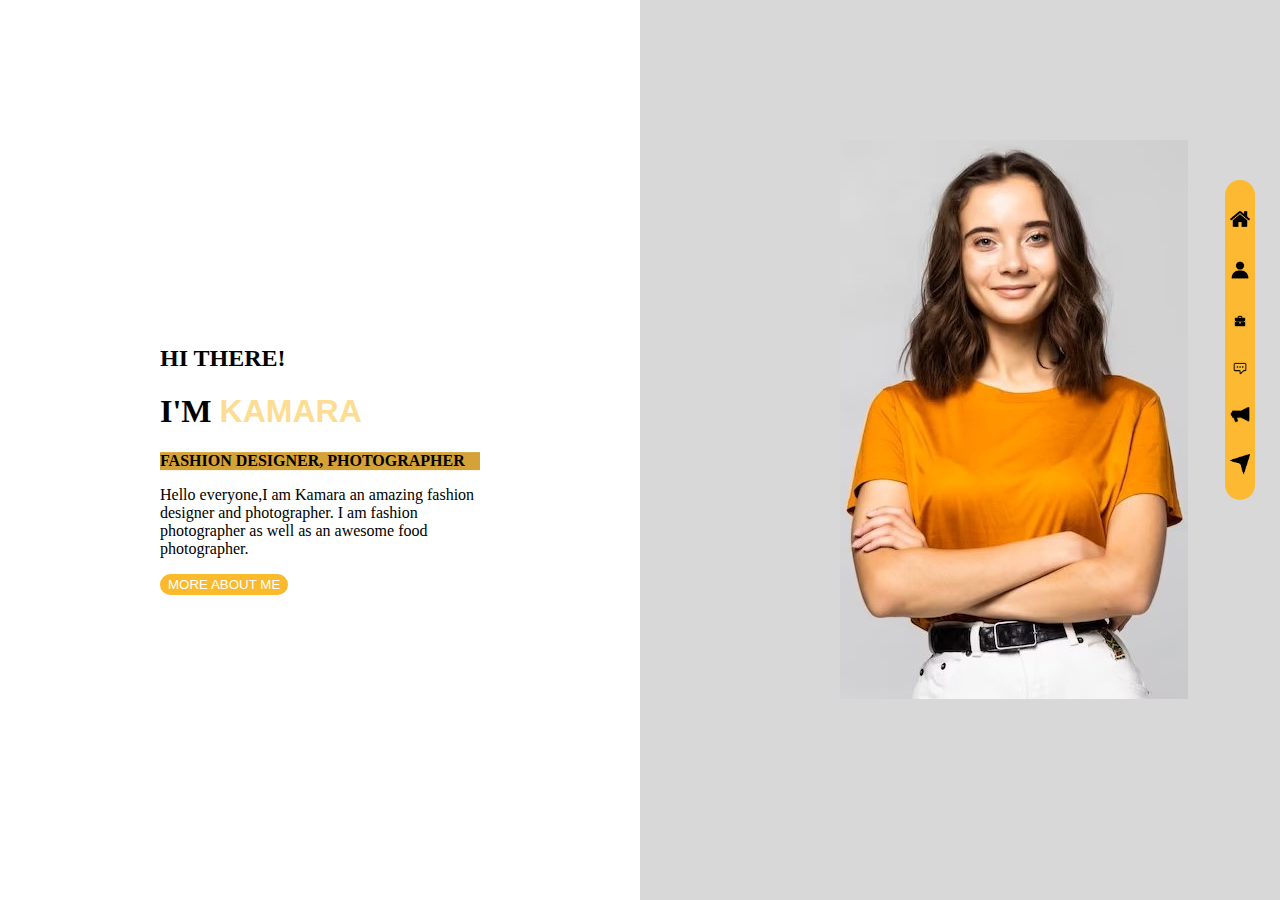
<file: index.html>
<!DOCTYPE html>
<html lang="en">
<head>
    <meta charset="UTF-8">
    <meta http-equiv="X-UA-Compatible" content="IE=edge">
    <meta name="viewport" content="width=device-width, initial-scale=1.0">
    <link rel="stylesheet" href="./css/index.css">
    <title>Portfolio</title>
</head>
<body>
    <div class="split left">
        <div class="centered">
            <h2>HI THERE!</h2>
            <h1> I'M <span class="kamara"> KAMARA </span> </h1>
            <div class="text">
                <p>FASHION DESIGNER, PHOTOGRAPHER</p>
            </div>
            <p class="text_one">
                Hello everyone,I am Kamara an amazing fashion designer and photographer.
                I am fashion photographer as well as an awesome food photographer.
              
            </p>
            <button class="btn"> <a href="about_me.html"> MORE ABOUT ME </a> </button>
        </div>
      </div>
      
      <div class="split right">
        <div class="bottom">
          <img src="./images/lady_3.jpg" alt="Avatar lady">

            <div class="contact_list">
                <ul>
                    <li> <a href="index.html"> <img src="./images/home.png" alt=""> </a> </li> </br>
                    <li> <a href="about_me.html"> <img src="./images/aboutme.png" alt=""> </a> </li> </br>
                    <li> <a href="resume.html"> <img src="./images/resume.png" alt=""> </a> </li> </br>
                    <li> <a href="portfolio.html"> <img src="./images/portfolio.png" alt=""> </a> </li> </br>
                    <li> <a href="testimonials.html"> <img src="./images/testimonials.png" alt=""> </a> </li> </br>
                    <li> <a href="contact.html"> <img src="./images/contact.png" alt=""> </a> </li> </br>
                </ul>
            </div>

        </div>
      </div>
</body>
</html>
</file>
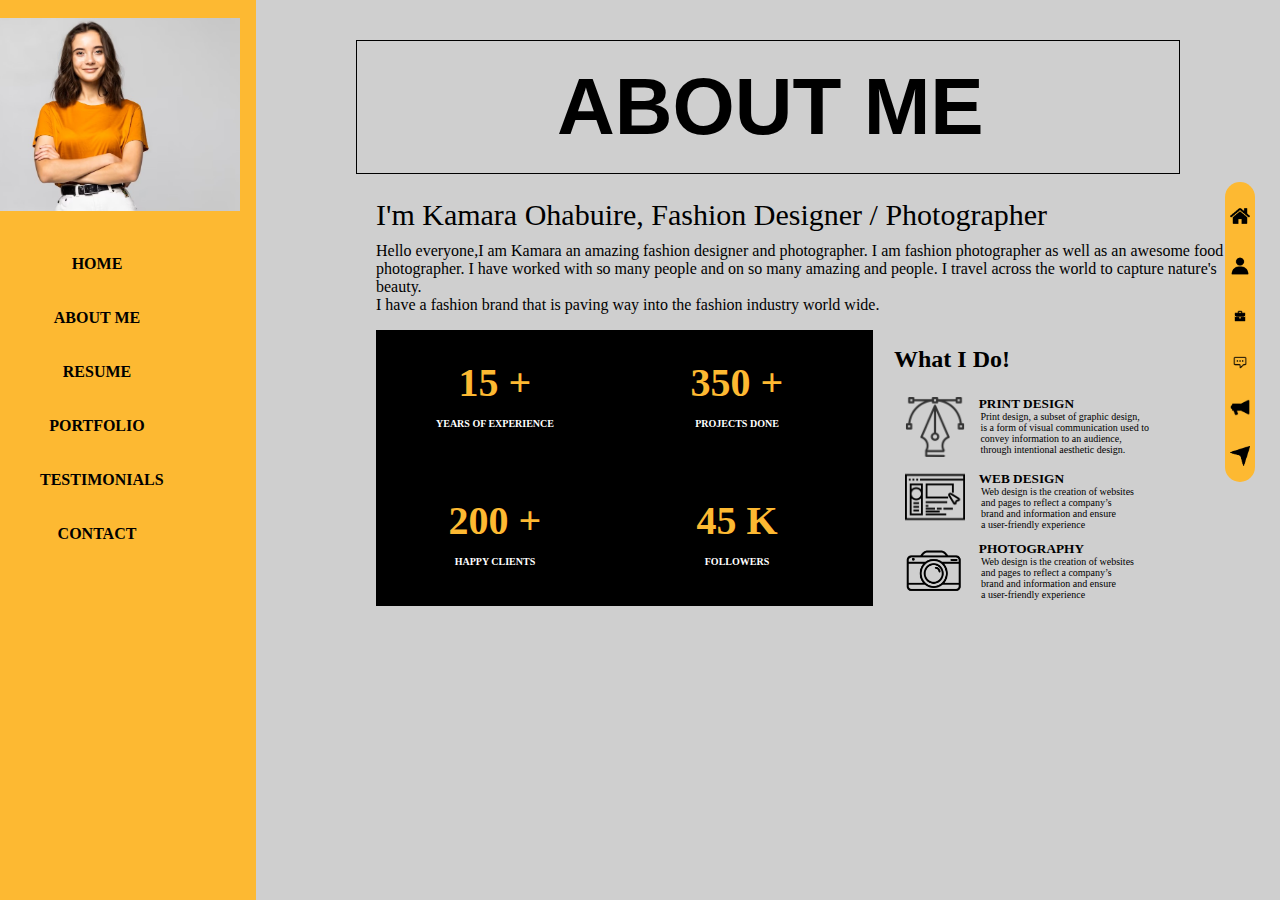
<file: about_me.html>
<!DOCTYPE html>
<html lang="en">
<head>
    <meta charset="UTF-8">
    <meta http-equiv="X-UA-Compatible" content="IE=edge">
    <meta name="viewport" content="width=device-width, initial-scale=1.0">
    <link rel="stylesheet" href="./css/about_me.css">
    <title>Portfolio</title>
</head>
<body>
    <div class="split left">
        
        <div class="centered">
            <img src="./images/lady_2.jpg" alt="">
        </div>

        <div class="left_link">
            <ul>
                <li> <a href="index.html"> HOME </a> </li> </br> </br>
                <li> <a href="about_me.html"> ABOUT ME </a> </li> </br> </br>
                <li> <a href="resume.html"> RESUME </a> </li> </br> </br>
                <li> <a href="portfolio.html"> PORTFOLIO </a> </li> </br> </br>
                <li> <a href="testimonials.html"> TESTIMONIALS </a> </li> </br> </br>
                <li> <a href="contact.html"> CONTACT </a> </li> </br> </br>
            </ul>
        </div>

    </div>
      
    <div class="split right">
        <div class="bottom">

            <div class="about_me">
                <h1> <span id="about_move"> ABOUT ME </span> </h1>
            </div>  
          
            <div class="mid_info">
                    <div class="mid_info1">
                        <p> I'm <span> Kamara Ohabuire, </span> Fashion Designer / Photographer </p>
                    </div>

                    <div class="contact_list">
                        <ul>
                            <li> <a href="index.html"> <img src="./images/home.png" alt=""> </a> </li> </br>
                            <li> <a href="about_me.html"> <img src="./images/aboutme.png" alt=""> </a> </li> </br>
                            <li> <a href="resume.html"> <img src="./images/resume.png" alt=""> </a> </li> </br>
                            <li> <a href="portfolio.html"> <img src="./images/portfolio.png" alt=""> </a> </li> </br>
                            <li> <a href="testimonials.html"> <img src="./images/testimonials.png" alt=""> </a> </li> </br>
                            <li> <a href="contact.html"> <img src="./images/contact.png" alt=""> </a> </li> </br>
                        </ul>
                    </div>

                    <div class="mid_info2">
                        <p> Hello everyone,I am Kamara an amazing fashion designer and photographer.
                            I am fashion photographer as well as an awesome food <br> photographer.
                            I have worked with so many people and on so many amazing and people.
                            I travel across the world to capture nature's beauty. <br> I have a fashion brand that is 
                            paving way into the fashion industry world wide.
                        </p>
                    </div>  
                    
                    <div class="four_divs">
                        <div class="four_divs1"> <h2> <span class="color"> 15 + </span> <br> <span class="color2"> YEARS OF EXPERIENCE </span> </h2> </div> 
                        <div class="four_divs1"> <h2> <span class="color"> 350 + </span> <br> <span class="color2"> PROJECTS DONE </span> </h2> </div> </br>
                        <div class="four_divs1"> <h2> <span class="color1"> 200 + </span> <br> <span class="color2"> HAPPY CLIENTS </span> </h2> </div> 
                        <div class="four_divs1"> <h2> <span class="color1"> 45 K </span> <br> <span class="color2"> FOLLOWERS </span> </h2> </div>
                    </div>

                    <div class="work">
                        <h2> What I Do! </h2>
                        <div> 
                            <img class="pen" src="./images/pen.png" alt="">
                        </div>
                        <div>
                            <img class="web" src="./images/web_page.png" alt="">
                        </div>
                        <div>
                            <img class="camera" src="./images/camera.png" alt="">
                        </div>
                    </div>

                    <div class="work1">
                        <div>
                            <h5 class="pd"> PRINT DESIGN </h5>
                                <small class="pdn">
                                    Print design, a subset of graphic design,<br>
                                    is a form of visual communication used to <br>
                                    convey information to an audience, <br>
                                    through intentional aesthetic design.
                                </small>
                        </div>

                        <div>
                            <h5 class="wd"> WEB DESIGN </h5>
                                <small class="wdn">
                                    Web design is the creation of websites <br>
                                    and pages to reflect a company’s <br>
                                    brand and information and ensure <br>
                                    a user-friendly experience
                                </small>
                        </div>

                        <div>
                            <h5 class="cam"> PHOTOGRAPHY </h5>
                                <small class="cam_n">
                                    Web design is the creation of websites <br>
                                    and pages to reflect a company’s <br>
                                    brand and information and ensure <br>
                                    a user-friendly experience
                                </small>
                        </div>
                    </div>

            </div>

        </div>
    </div>
    
</body>
</html>
</file>
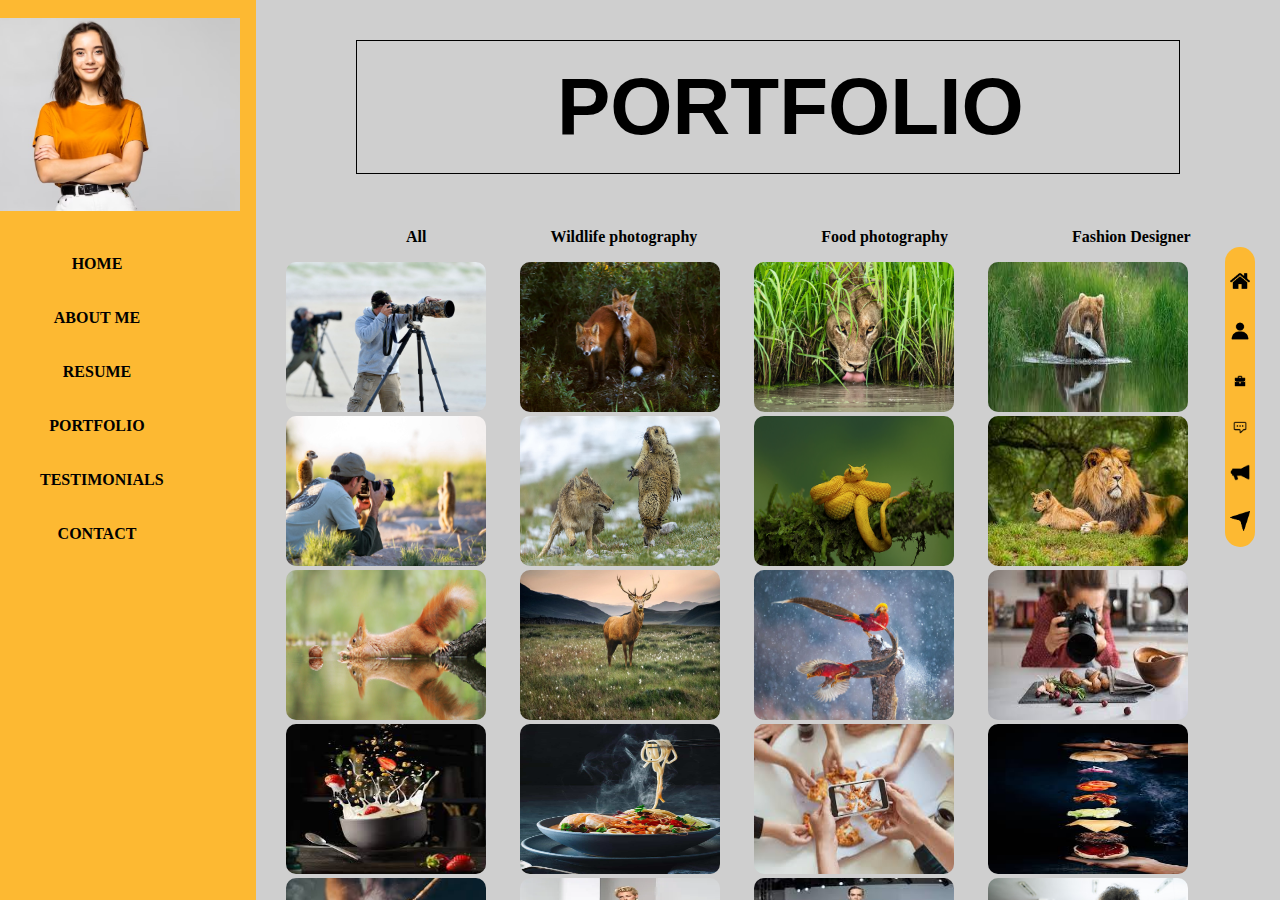
<file: all.html>
<!DOCTYPE html>
<html lang="en">
<head>
    <meta charset="UTF-8">
    <meta http-equiv="X-UA-Compatible" content="IE=edge">
    <meta name="viewport" content="width=device-width, initial-scale=1.0">
    <link rel="stylesheet" href="./css/portfolio.css">
    <title>Portfolio</title>
</head>
<body>
    <div class="split left">
        <div class="centered">
            <img src="./images/lady_2.jpg" alt="">
        </div>

        <div class="left_link">
            <ul>
                <li> <a href="index.html"> HOME </a> </li> </br> </br>
                <li> <a href="about_me.html"> ABOUT ME </a> </li> </br> </br>
                <li> <a href="resume.html"> RESUME </a> </li> </br> </br>
                <li> <a href="portfolio.html"> PORTFOLIO </a> </li> </br> </br>
                <li> <a href="testimonials.html"> TESTIMONIALS </a> </li> </br> </br>
                <li> <a href="contact.html"> CONTACT </a> </li> </br> </br>
            </ul>
        </div>        
    </div>
      
    <div class="split right">
        <div class="bottom">

            <div class="about_me">
                <h1> <span id="about_move"> PORTFOLIO </span> </h1>
            </div>  
          
            <div id="content">
            <ul id="contents">
                <li> <a href="all.html"> All</a></li>
                <li> <a href="wildlife photography.html"> Wildlife photography</a></li>
                <li> <a href="food photography.html"> Food photography</a></li>
                <li> <a href="fashion designer.html"> Fashion Designer</a></li>
            </div>

            </ul>

                    <div class="contact_list">
                        <ul>
                            <li> <a href="index.html"> <img src="./images/home.png" alt=""> </a> </li> </br>
                            <li> <a href="about_me.html"> <img src="./images/aboutme.png" alt=""> </a> </li> </br>
                            <li> <a href="resume.html"> <img src="./images/resume.png" alt=""> </a> </li> </br>
                            <li> <a href="portfolio.html"> <img src="./images/portfolio.png" alt=""> </a> </li> </br>
                            <li> <a href="testimonials.html"> <img src="./images/testimonials.png" alt=""> </a> </li> </br>
                            <li> <a href="contact.html"> <img src="./images/contact.png" alt=""> </a> </li> </br>
                        </ul>
                    </div>

                    <div id="pictures">
                        <img src="./projectimages/p1.jpg" alt="">
                        <img src="./projectimages/p2.jpg" alt="">
                        <img src="./projectimages/p3.webp" alt="">
                        <img src="./projectimages/p4.jpg" alt=""> <br>
                        <img src="./projectimages/p5.jpg" alt="">
                        <img src="./projectimages/p6.jpg" alt="">
                        <img src="./projectimages/p7.webp" alt="">
                        <img src="./projectimages/p8.jpg" alt=""> <br>
                        <img src="./projectimages/p9.png" alt="">
                        <img src="./projectimages/p10.webp" alt="">
                        <img src="./projectimages/p11.jpg" alt="">
                        <img src="./projectimages/f1.jpg" alt="">
                        <img src="./projectimages/f2.jpg" alt="">
                        <img src="./projectimages/f3.jpg" alt="">
                        <img src="./projectimages/f4.jpg" alt="">
                        <img src="./projectimages/f5.jpg" alt="">
                        <img src="./projectimages/f6.jpg" alt="">
                        <img src="./projectimages/d1.jpg" alt="">
                        <img src="./projectimages/d2.jpg" alt="">
                        <img src="./projectimages/d3.jpg" alt="">
                        <img src="./projectimages/d4.jpg" alt="">
                        <img src="./projectimages/d5.webp" alt="">
                        <img src="./projectimages/d6.jpg" alt="">
                        
                    </div>
</body>
</html>
</file>
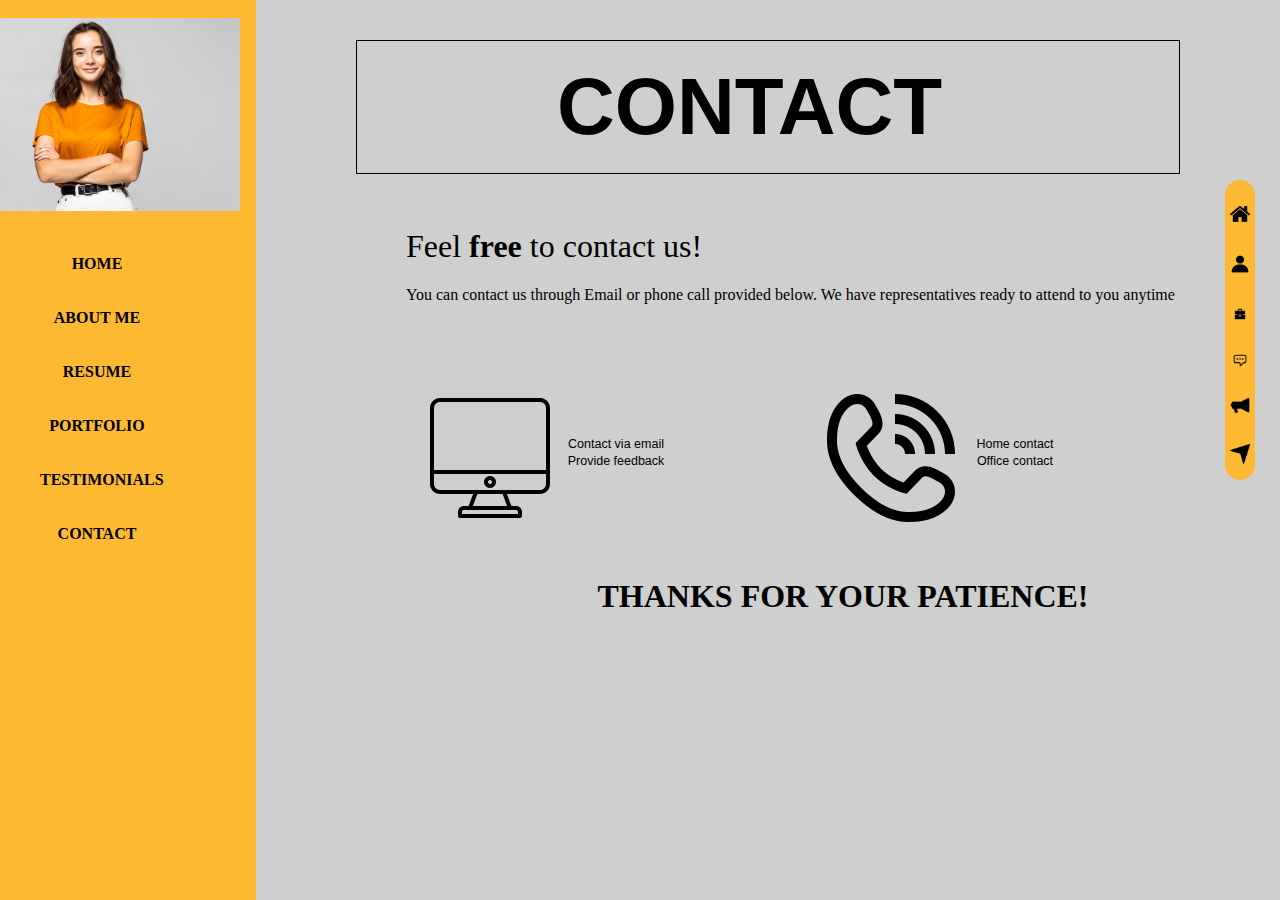
<file: contact.html>
<!DOCTYPE html>
<html lang="en">
<head>
    <meta charset="UTF-8">
    <meta http-equiv="X-UA-Compatible" content="IE=edge">
    <meta name="viewport" content="width=device-width, initial-scale=1.0">
    <link rel="stylesheet" href="./css/contact.css">
    <title>Portfolio</title>
</head>
<body>
    <body>
        <div class="split left">
            <div class="centered">
                <img src="./images/lady_2.jpg" alt="">
            </div>
    
            <div class="left_link">
                <ul>
                    <li> <a href="index.html"> HOME </a> </li> </br> </br>
                    <li> <a href="about_me.html"> ABOUT ME </a> </li> </br> </br>
                    <li> <a href="resume.html"> RESUME </a> </li> </br> </br>
                    <li> <a href="portfolio.html"> PORTFOLIO </a> </li> </br> </br>
                    <li> <a href="testimonials.html"> TESTIMONIALS </a> </li> </br> </br>
                    <li> <a href="contact.html"> CONTACT </a> </li> </br> </br>
                </ul>
            </div>        
        </div>
          
        <div class="split right">
            <div class="bottom">
    
                <div class="about_me">
                    <h1> <span id="about_move"> CONTACT </span> </h1>
                </div>  
              
               <div class="write">
                <h1 class="feel_free"> Feel <span class="free"> free </span> to contact us! </h1>
                <p>You can contact us through Email or phone call provided below. We have representatives ready to attend to you anytime</p>

                <div class="contact_list">
                    <ul>
                        <li> <a href="index.html"> <img src="./images/home.png" alt=""> </a> </li> </br>
                        <li> <a href="about_me.html"> <img src="./images/aboutme.png" alt=""> </a> </li> </br>
                        <li> <a href="resume.html"> <img src="./images/resume.png" alt=""> </a> </li> </br>
                        <li> <a href="portfolio.html"> <img src="./images/portfolio.png" alt=""> </a> </li> </br>
                        <li> <a href="testimonials.html"> <img src="./images/testimonials.png" alt=""> </a> </li> </br>
                        <li> <a href="contact.html"> <img src="./images/contact.png" alt=""> </a> </li> </br>
                    </ul>
                </div>

                <br>
                <br>
                <br>
                <div class="box">
                    <div class="green">
                        <img id="image1" src="./projectimages/computer1.png" alt="">
                    </div>

                    <div class="blue">
                        <small> Contact via email </small>
                        <small> Provide feedback </small>
                    </div>

                    <div class="gray">
                        <img id="image2" src="./projectimages/phone.png" alt="">
                    </div>

                    <div class="pink">
                        <small> Home contact </small> <br>
                        <small> Office contact </small>
                    </div>

                </div>  

                <br>
                <br>
                <br>

                <h1 class="note">THANKS FOR YOUR PATIENCE!</h1>
            </div>
</body>
</html>
</file>
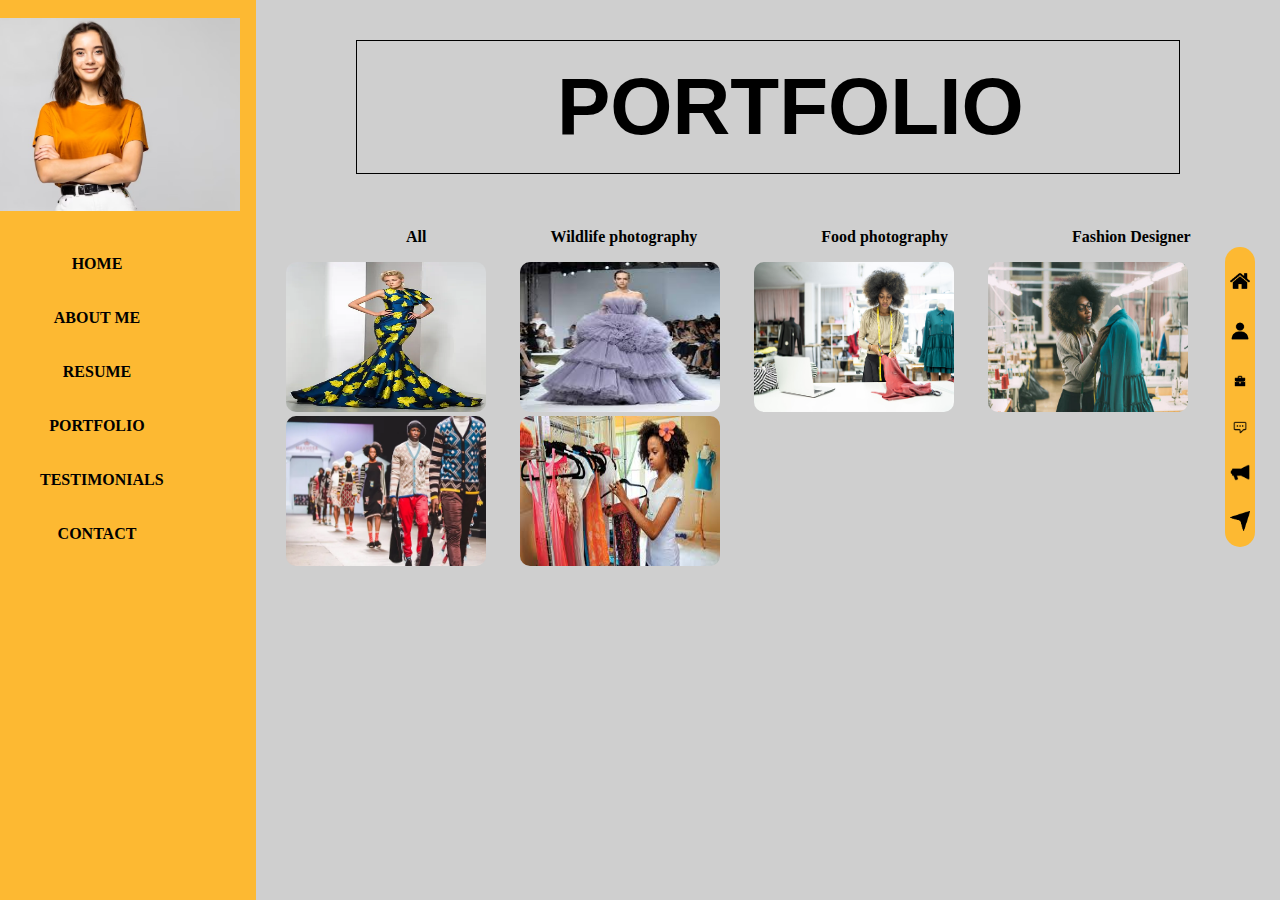
<file: fashion designer.html>
<!DOCTYPE html>
<html lang="en">
<head>
    <meta charset="UTF-8">
    <meta http-equiv="X-UA-Compatible" content="IE=edge">
    <meta name="viewport" content="width=device-width, initial-scale=1.0">
    <link rel="stylesheet" href="./css/designer.css">
    <title>Portfolio</title>
</head>
<body>
    <div class="split left">
        <div class="centered">
            <img src="./images/lady_2.jpg" alt="">
        </div>

        <div class="left_link">
            <ul>
                <li> <a href="index.html"> HOME </a> </li> </br> </br>
                <li> <a href="about_me.html"> ABOUT ME </a> </li> </br> </br>
                <li> <a href="resume.html"> RESUME </a> </li> </br> </br>
                <li> <a href="portfolio.html"> PORTFOLIO </a> </li> </br> </br>
                <li> <a href="testimonials.html"> TESTIMONIALS </a> </li> </br> </br>
                <li> <a href="contact.html"> CONTACT </a> </li> </br> </br>
            </ul>
        </div>        
    </div>
    <div class="split right">
        <div class="bottom">

            <div class="about_me">
                <h1> <span id="about_move"> PORTFOLIO </span> </h1>
            </div> 
            <div id="content">
                <ul id="contents">
                    <li> <a href="all.html"> All</a></li>
                    <li> <a href="wildlife photography.html"> Wildlife photography</a></li>
                    <li> <a href="food photography.html"> Food photography</a></li>
                    <li> <a href="fashion designer.html"> Fashion Designer</a></li>
                </div>
    

            <div class="contact_list">
                <ul>
                    <li> <a href="index.html"> <img src="./images/home.png" alt=""> </a> </li> </br>
                    <li> <a href="about_me.html"> <img src="./images/aboutme.png" alt=""> </a> </li> </br>
                    <li> <a href="resume.html"> <img src="./images/resume.png" alt=""> </a> </li> </br>
                    <li> <a href="portfolio.html"> <img src="./images/portfolio.png" alt=""> </a> </li> </br>
                    <li> <a href="testimonials.html"> <img src="./images/testimonials.png" alt=""> </a> </li> </br>
                    <li> <a href="contact.html"> <img src="./images/contact.png" alt=""> </a> </li> </br>
                </ul>
            </div> 

    <div class="designer">
        <img src="./projectimages/d1.jpg" alt="">
        <img src="./projectimages/d2.jpg" alt="">
        <img src="./projectimages/d3.jpg" alt="">
        <img src="./projectimages/d4.jpg" alt="">
        <img src="./projectimages/d5.webp" alt="">
        <img src="./projectimages/d6.jpg" alt="">
    </div>
    
</body>
</html>
</file>
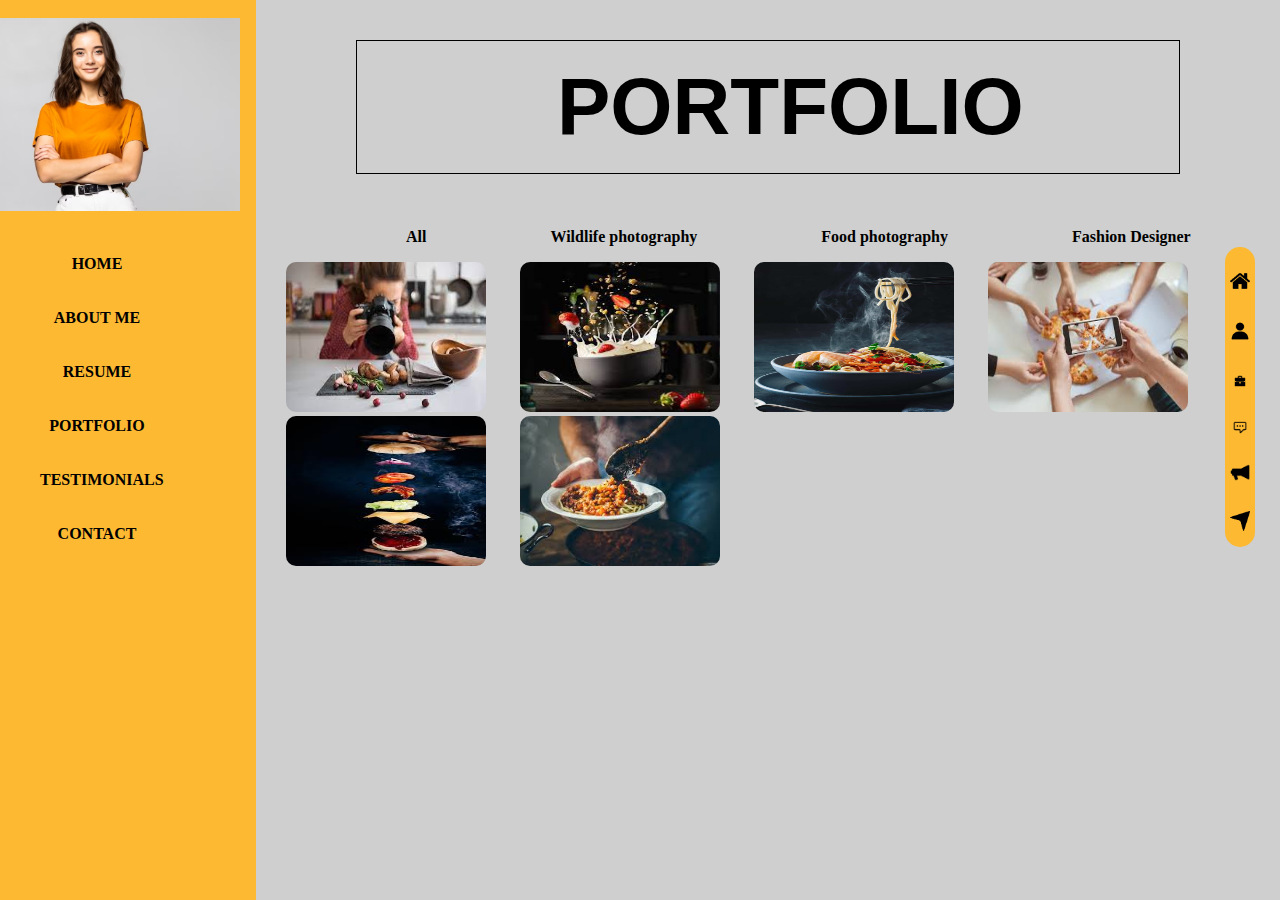
<file: food photography.html>
<!DOCTYPE html>
<html lang="en">
<head>
    <meta charset="UTF-8">
    <meta http-equiv="X-UA-Compatible" content="IE=edge">
    <meta name="viewport" content="width=device-width, initial-scale=1.0">
    <link rel="stylesheet" href="./css/food.css">
    <title>Portfolio</title>
</head>
<body>
    <div class="split left">
        <div class="centered">
            <img src="./images/lady_2.jpg" alt="">
        </div>

        <div class="left_link">
            <ul>
                <li> <a href="index.html"> HOME </a> </li> </br> </br>
                <li> <a href="about_me.html"> ABOUT ME </a> </li> </br> </br>
                <li> <a href="resume.html"> RESUME </a> </li> </br> </br>
                <li> <a href="portfolio.html"> PORTFOLIO </a> </li> </br> </br>
                <li> <a href="testimonials.html"> TESTIMONIALS </a> </li> </br> </br>
                <li> <a href="contact.html"> CONTACT </a> </li> </br> </br>
            </ul>
        </div>        
    </div>
    <div class="split right">
        <div class="bottom">

            <div class="about_me">
                <h1> <span id="about_move"> PORTFOLIO </span> </h1>
            </div> 
            <div id="content">
                <ul id="contents">
                    <li> <a href="all.html"> All</a></li>
                    <li> <a href="wildlife photography.html"> Wildlife photography</a></li>
                    <li> <a href="food photography.html"> Food photography</a></li>
                    <li> <a href="fashion designer.html"> Fashion Designer</a></li>
                </div>
    

            <div class="contact_list">
                <ul>
                    <li> <a href="index.html"> <img src="./images/home.png" alt=""> </a> </li> </br>
                    <li> <a href="about_me.html"> <img src="./images/aboutme.png" alt=""> </a> </li> </br>
                    <li> <a href="resume.html"> <img src="./images/resume.png" alt=""> </a> </li> </br>
                    <li> <a href="portfolio.html"> <img src="./images/portfolio.png" alt=""> </a> </li> </br>
                    <li> <a href="testimonials.html"> <img src="./images/testimonials.png" alt=""> </a> </li> </br>
                    <li> <a href="contact.html"> <img src="./images/contact.png" alt=""> </a> </li> </br>
                </ul>
            </div> 

    <div class="food">
        <img src="./projectimages/f1.jpg" alt="">
        <img src="./projectimages/f2.jpg" alt="">
        <img src="./projectimages/f3.jpg" alt="">
        <img src="./projectimages/f4.jpg" alt="">
        <img src="./projectimages/f5.jpg" alt="">
        <img src="./projectimages/f6.jpg" alt="">
        
        
    </div>
</body>
</html>
</file>
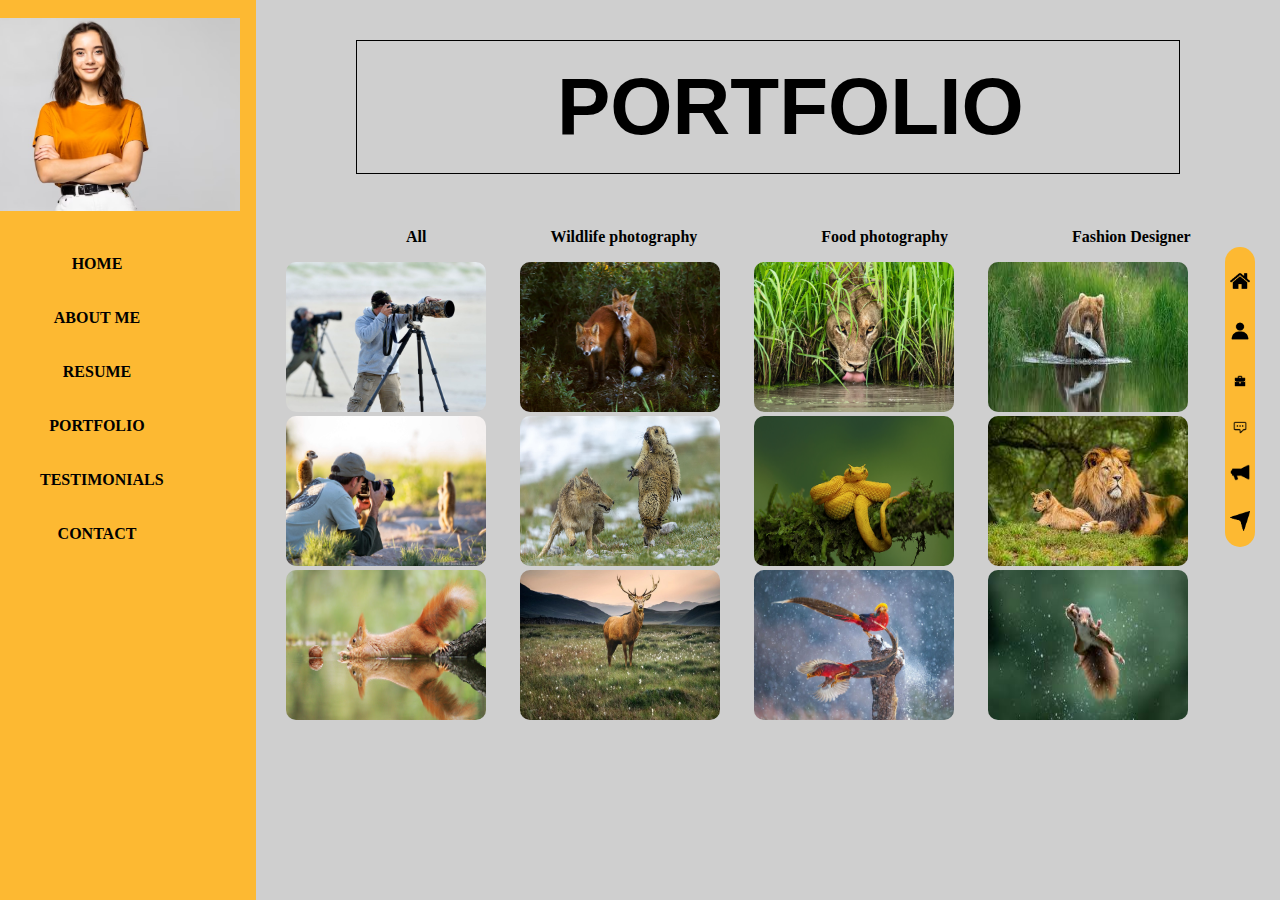
<file: portfolio.html>
<!DOCTYPE html>
<html lang="en">
<head>
    <meta charset="UTF-8">
    <meta http-equiv="X-UA-Compatible" content="IE=edge">
    <meta name="viewport" content="width=device-width, initial-scale=1.0">
    <link rel="stylesheet" href="./css/portfolio.css">
    <title>Portfolio</title>
</head>
<body>
    <div class="split left">
        <div class="centered">
            <img src="./images/lady_2.jpg" alt="">
        </div>

        <div class="left_link">
            <ul>
                <li> <a href="index.html"> HOME </a> </li> </br> </br>
                <li> <a href="about_me.html"> ABOUT ME </a> </li> </br> </br>
                <li> <a href="resume.html"> RESUME </a> </li> </br> </br>
                <li> <a href="portfolio.html"> PORTFOLIO </a> </li> </br> </br>
                <li> <a href="testimonials.html"> TESTIMONIALS </a> </li> </br> </br>
                <li> <a href="contact.html"> CONTACT </a> </li> </br> </br>
            </ul>
        </div>        
    </div>
      
    <div class="split right">
        <div class="bottom">

            <div class="about_me">
                <h1> <span id="about_move"> PORTFOLIO </span> </h1>
            </div>  
          
            <div id="content">
            <ul id="contents">
                <li> <a href="all.html"> All</a></li>
                <li> <a href="wildlife photography.html"> Wildlife photography</a></li>
                <li> <a href="food photography.html"> Food photography</a></li>
                <li> <a href="fashion designer.html"> Fashion Designer</a></li>
            </div>

            </ul>

                    <div class="contact_list">
                        <ul>
                            <li> <a href="index.html"> <img src="./images/home.png" alt=""> </a> </li> </br>
                            <li> <a href="about_me.html"> <img src="./images/aboutme.png" alt=""> </a> </li> </br>
                            <li> <a href="resume.html"> <img src="./images/resume.png" alt=""> </a> </li> </br>
                            <li> <a href="portfolio.html"> <img src="./images/portfolio.png" alt=""> </a> </li> </br>
                            <li> <a href="testimonials.html"> <img src="./images/testimonials.png" alt=""> </a> </li> </br>
                            <li> <a href="contact.html"> <img src="./images/contact.png" alt=""> </a> </li> </br>
                        </ul>
                    </div>

                    <div id="pictures">
                        <img src="./projectimages/p1.jpg" alt="">
                        <img src="./projectimages/p2.jpg" alt="">
                        <img src="./projectimages/p3.webp" alt="">
                        <img src="./projectimages/p4.jpg" alt=""> <br>
                        <img src="./projectimages/p5.jpg" alt="">
                        <img src="./projectimages/p6.jpg" alt="">
                        <img src="./projectimages/p7.webp" alt="">
                        <img src="./projectimages/p8.jpg" alt=""> <br>
                        <img src="./projectimages/p9.png" alt="">
                        <img src="./projectimages/p10.webp" alt="">
                        <img src="./projectimages/p11.jpg" alt="">
                        <img src="./projectimages/p12.jpg" alt="">
                    </div>
</body>
</html>
</file>
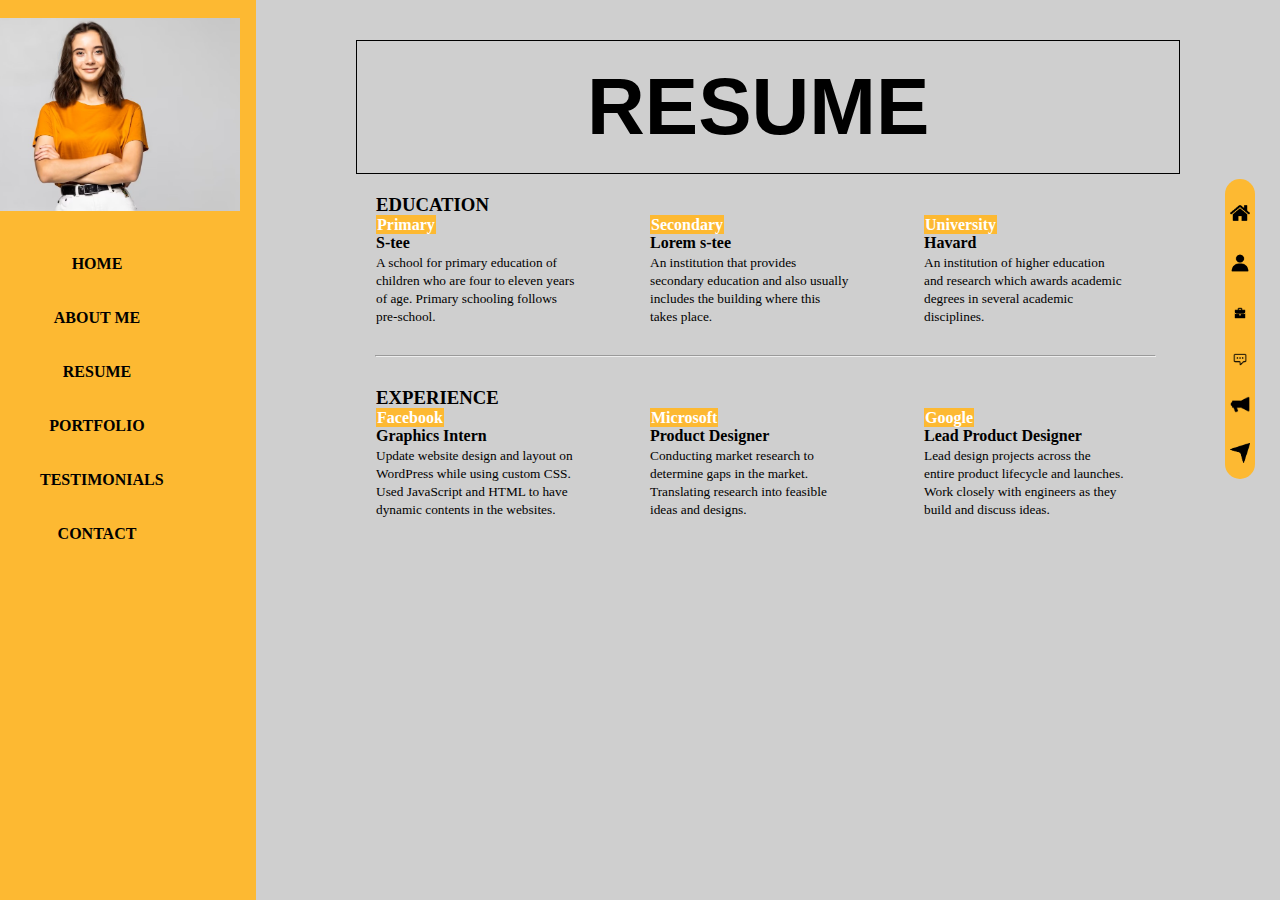
<file: resume.html>
<!DOCTYPE html>
<html lang="en">
<head>
    <meta charset="UTF-8">
    <meta http-equiv="X-UA-Compatible" content="IE=edge">
    <meta name="viewport" content="width=device-width, initial-scale=1.0">
    <link rel="stylesheet" href="./css/resume.css">
    <title>Portfolio</title>
</head>
<body>
    <div class="split left">
        <div class="centered">
            <img src="./images/lady_2.jpg" alt="">
        </div>

        <div class="left_link"> 
            <ul>
                <li> <a href="index.html"> HOME </a> </li> </br> </br>
                <li> <a href="about_me.html"> ABOUT ME </a> </li> </br> </br>
                <li> <a href="resume.html"> RESUME </a> </li> </br> </br>
                <li> <a href="portfolio.html"> PORTFOLIO </a> </li> </br> </br>
                <li> <a href="testimonials.html"> TESTIMONIALS </a> </li> </br> </br>
                <li> <a href="contact.html"> CONTACT </a> </li> </br> </br>
            </ul>
        </div>        
    </div>
      
    <div class="split right">
        <div class="bottom">

            <div class="about_me">
                <h1> <span id="about_move"> RESUME </span> </h1>
            </div>  
          
            <div class="mid_info">

                    <div class="contact_list">
                        <ul>
                            <li> <a href="index.html"> <img src="./images/home.png" alt=""> </a> </li> </br>
                            <li> <a href="about_me.html"> <img src="./images/aboutme.png" alt=""> </a> </li> </br>
                            <li> <a href="resume.html"> <img src="./images/resume.png" alt=""> </a> </li> </br>
                            <li> <a href="portfolio.html"> <img src="./images/portfolio.png" alt=""> </a> </li> </br>
                            <li> <a href="testimonials.html"> <img src="./images/testimonials.png" alt=""> </a> </li> </br>
                            <li> <a href="contact.html"> <img src="./images/contact.png" alt=""> </a> </li> </br>
                        </ul>
                    </div>

                    <div class="four_divs">
                        <h3 class="edu"> EDUCATION </h3>
                        <div class="four_divs1"> 
                            <h4> <span class="yellow"> Primary </span> <br> <span> S-tee </span> </h4> 
                            <div  id="small_note">
                                <small>
                                    A school for primary education of children 
                                    who are four to eleven years of age. Primary schooling follows pre-school.
                                </small>
                            </div>
                            
                        </div> 
                        
                        <div class="four_divs1">
                             <h4> <span class="yellow"> Secondary </span> <br> <span> Lorem s-tee </span> </h4>
                             <div id="small_note">
                                <small>
                                    An institution that provides
                                    secondary education and also usually includes the building
                                    where this takes place.
                                </small>
                             </div>
                        </div> 

                        <div class="four_divs1">
                             <h4> <span class="yellow"> University </span> <br> <span> Havard </span> </h4>
                             <div  id="small_note">
                                <small>
                                    An institution of higher education
                                    and research which awards academic degrees
                                    in several academic disciplines.
                                 </small>
                             </div>
                        </div> </br>
                        <hr>
                        <div class="box2">
                            <h3> EXPERIENCE </h3>
                            <div class="four_divs1"> 
                                <h4> <span class="yellow"> Facebook </span> <br> <span> Graphics Intern </span> </h4>
                                <div id="small_note">
                                    <small>
                                        Update website design and layout on WordPress while using custom CSS.
                                        Used JavaScript and HTML to have dynamic contents in the websites.
                                    </small>
                                </div>
                            </div>
    
                            <div class="four_divs1"> 
                                <h4> <span class="yellow"> Microsoft </span> <br> <span> Product Designer </span> </h4> 
                                <div id="small_note">
                                    <small>
                                        Conducting market research to determine gaps in the market.
                                        Translating research into feasible ideas and designs.
                                    </small>
                                </div>
                            </div> 
    
                            <div class="four_divs1">
                                 <h4> <span class="yellow"> Google </span> <br> <span> Lead Product Designer </span> </h4>
                                 <div id="small_note">
                                    <small>
                                        Lead design projects across the entire product lifecycle and launches.
                                        Work closely with engineers as they build and discuss ideas.
                                     </small>
                                 </div>
                            </div>
                        </div>

                    </div>

            </div>

        </div>
    </div>
    

</body>
</html>
</file>
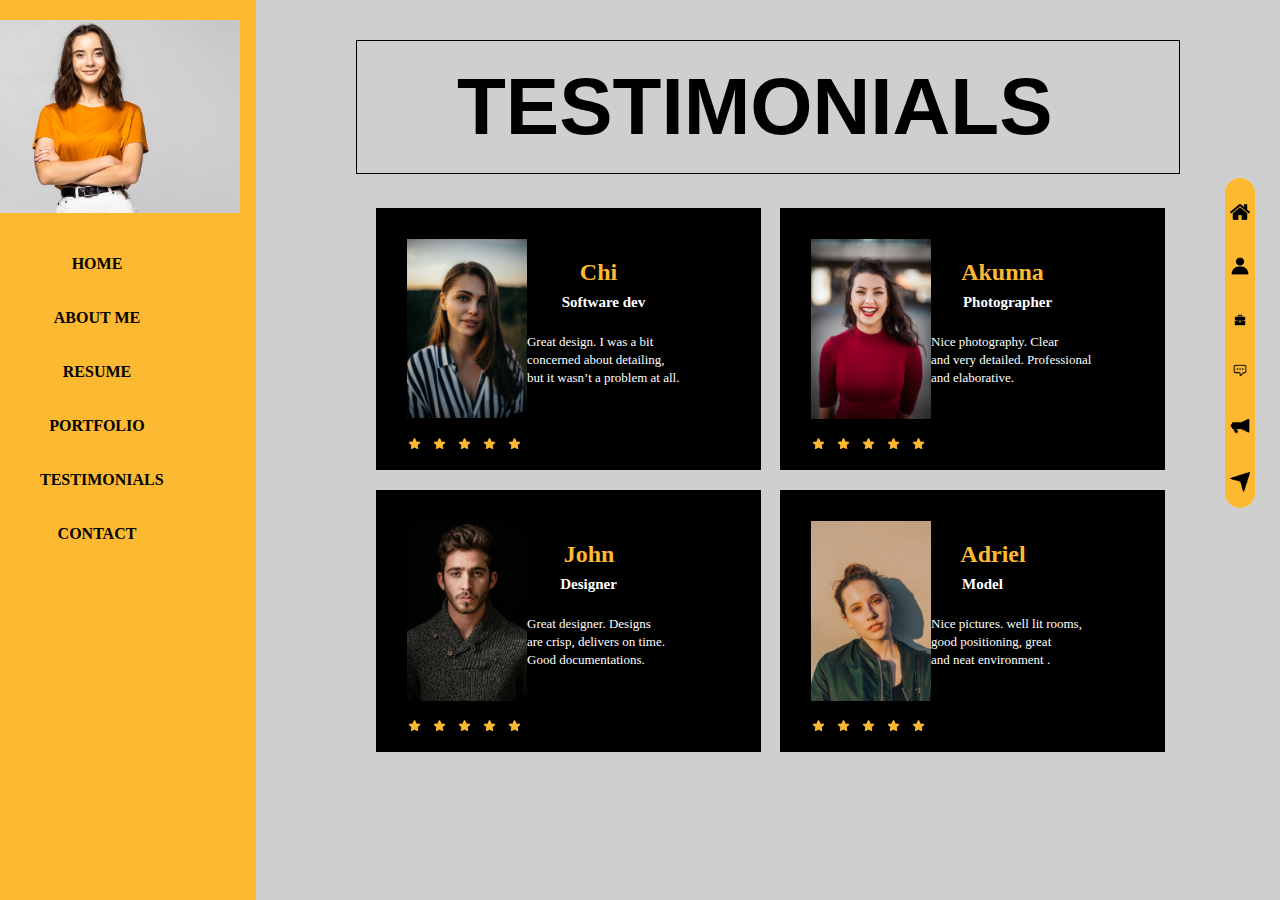
<file: testimonials.html>
<!DOCTYPE html>
<html lang="en">
<head>
    <meta charset="UTF-8">
    <meta http-equiv="X-UA-Compatible" content="IE=edge">
    <meta name="viewport" content="width=device-width, initial-scale=1.0">
    <link rel="stylesheet" href="./css/testimonials.css">
    <title>Portfolio</title>
</head>
<body>
    <div class="split left">
        <div class="centered">
            <img src="./images/lady_2.jpg" alt="">
        </div>

        <div class="left_link"> 
            <ul>
                <li> <a href="index.html"> HOME </a> </li> </br> </br>
                <li> <a href="about_me.html"> ABOUT ME </a> </li> </br> </br>
                <li> <a href="resume.html"> RESUME </a> </li> </br> </br>
                <li> <a href="portfolio.html"> PORTFOLIO </a> </li> </br> </br>
                <li> <a href="testimonials.html"> TESTIMONIALS </a> </li> </br> </br>
                <li> <a href="contact.html"> CONTACT </a> </li> </br> </br>
            </ul>
        </div>        
    </div>
      
    <div class="split right">
        <div class="bottom">

            <div class="about_me">
                <h1> <span id="about_move"> TESTIMONIALS </span> </h1>
            </div>  
          
            <div class="mid_info">

                    <div class="contact_list">
                        <ul>
                            <li> <a href="index.html"> <img src="./images/home.png" alt=""> </a> </li> </br> </br> </br>
                            <li> <a href="about_me.html"> <img src="./images/aboutme.png" alt=""> </a> </li> </br> </br> </br>
                            <li> <a href="resume.html"> <img src="./images/resume.png" alt=""> </a> </li> </br> </br> </br>
                            <li> <a href="portfolio.html"> <img src="./images/portfolio.png" alt=""> </a> </li> </br> </br> </br>
                            <li> <a href="testimonials.html"> <img src="./images/testimonials.png" alt=""> </a> </li> </br> </br> </br>
                            <li> <a href="contact.html"> <img src="./images/contact.png" alt=""> </a> </li> </br>
                        </ul>
                    </div>

                    <div class="master">
                        <div class="four_divs">
                            <div class="four_divs1">
                                <img src="./images/t1.jpg" alt=""> <h2> <span class="name"> Chi </span> <br> <span class="job1"> Software dev </span> </h2>
                                <div class="test_note">
                                    <small>
                                        Great design. I was a bit </br> 
                                        concerned about detailing, </br> 
                                        but it wasn’t a problem at all.
                                    </small>
                                </div>
                                <div class="star">
                                    <img src="./images/star.png" alt="">
                                    <img src="./images/star.png" alt="">
                                    <img src="./images/star.png" alt="">
                                    <img src="./images/star.png" alt="">
                                    <img src="./images/star.png" alt="">
                                </div>
                            </div> 
                            
                            <div class="four_divs1">
                                <img src="./images/t2.jpg" alt=""> <h2> <span class="name"> Akunna </span> <br> <span class="job1"> Photographer </span> </h2>
                                <div class="test_note">
                                    <small>
                                        Nice photography. Clear </br>
                                        and very detailed. Professional </br>
                                        and elaborative. 
                                    </small>
                                </div>
                                <div class="star">
                                    <img src="./images/star.png" alt="">
                                    <img src="./images/star.png" alt="">
                                    <img src="./images/star.png" alt="">
                                    <img src="./images/star.png" alt="">
                                    <img src="./images/star.png" alt="">
                                </div>
                            </div>
                        </div>
    
                        <div class="four_divs2">
                            <div class="four_divs1">
                                <img src="./images/t3.jpg" alt=""> <h2> <span class="name1"> John </span> <br> <span class="job2"> Designer </span> </h2>
                                <div class="test_note">
                                    <small>
                                        Great designer. Designs </br>
                                        are crisp, delivers on time. </br>
                                        Good documentations.
                                    </small>
                                </div>
                                <div class="star">
                                    <img src="./images/star.png" alt="">
                                    <img src="./images/star.png" alt="">
                                    <img src="./images/star.png" alt="">
                                    <img src="./images/star.png" alt="">
                                    <img src="./images/star.png" alt="">
                                </div>
                            </div> 
                            <div class="four_divs1">
                                <img src="./images/t4.jpg" alt=""> <h2> <span class="name1"> Adriel </span> <br> <span class="job3"> Model </span> </h2>
                                <div class="test_note">
                                    <small>
                                        Nice pictures. well lit rooms, </br>
                                        good positioning, great </br>
                                        and neat environment .
                                    </small>
                                </div>
                                <div class="star">
                                    <img src="./images/star.png" alt="">
                                    <img src="./images/star.png" alt="">
                                    <img src="./images/star.png" alt="">
                                    <img src="./images/star.png" alt="">
                                    <img src="./images/star.png" alt="">
                                </div>
                            </div>
                        </div>
                    </div>
            </div>

        </div>
    </div>
    

</body>
</html>
</file>
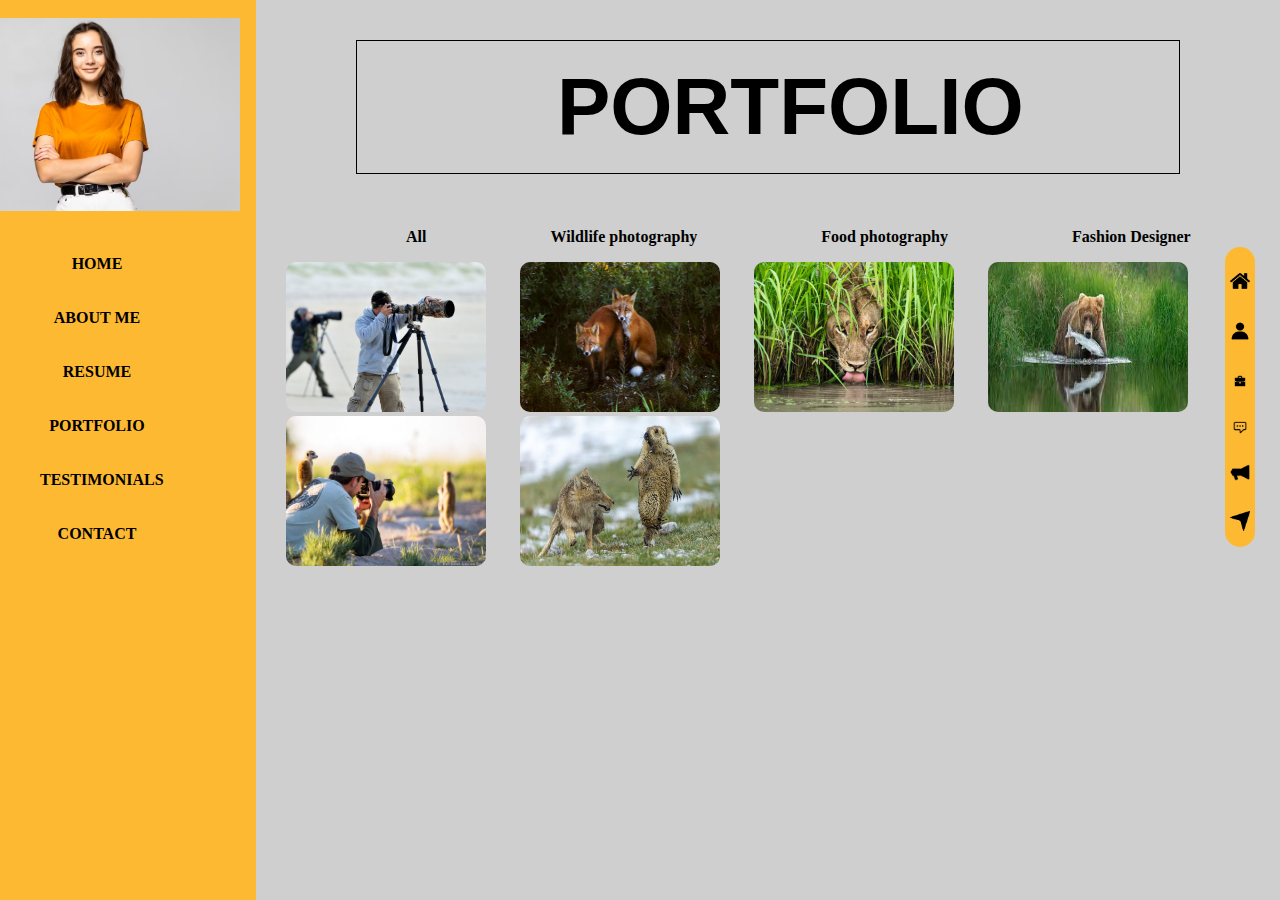
<file: wildlife photography.html>
<!DOCTYPE html>
<html lang="en">
<head>
    <meta charset="UTF-8">
    <meta http-equiv="X-UA-Compatible" content="IE=edge">
    <meta name="viewport" content="width=device-width, initial-scale=1.0">
    <link rel="stylesheet" href="./css/wildlife.css">
    <title>Portfolio</title>
</head>
<body>
    <div class="split left">
        <div class="centered">
            <img src="./images/lady_2.jpg" alt="">
        </div>

        <div class="left_link">
            <ul>
                <li> <a href="index.html"> HOME </a> </li> </br> </br>
                <li> <a href="about_me.html"> ABOUT ME </a> </li> </br> </br>
                <li> <a href="resume.html"> RESUME </a> </li> </br> </br>
                <li> <a href="portfolio.html"> PORTFOLIO </a> </li> </br> </br>
                <li> <a href="testimonials.html"> TESTIMONIALS </a> </li> </br> </br>
                <li> <a href="contact.html"> CONTACT </a> </li> </br> </br>
            </ul>
        </div>        
    </div>
    <div class="split right">
        <div class="bottom">

            <div class="about_me">
                <h1> <span id="about_move"> PORTFOLIO </span> </h1>
            </div> 
            <div id="content">
                <ul id="contents">
                    <li> <a href="all.html"> All</a></li>
                    <li> <a href="wildlife photography.html"> Wildlife photography</a></li>
                    <li> <a href="food photography.html"> Food photography</a></li>
                    <li> <a href="fashion designer.html"> Fashion Designer</a></li>
                </div>
    

            <div class="contact_list">
                <ul>
                    <li> <a href="index.html"> <img src="./images/home.png" alt=""> </a> </li> </br>
                    <li> <a href="about_me.html"> <img src="./images/aboutme.png" alt=""> </a> </li> </br>
                    <li> <a href="resume.html"> <img src="./images/resume.png" alt=""> </a> </li> </br>
                    <li> <a href="portfolio.html"> <img src="./images/portfolio.png" alt=""> </a> </li> </br>
                    <li> <a href="testimonials.html"> <img src="./images/testimonials.png" alt=""> </a> </li> </br>
                    <li> <a href="contact.html"> <img src="./images/contact.png" alt=""> </a> </li> </br>
                </ul>
            </div> 

    <div class="wildlife">
        <img src="./projectimages/p1.jpg" alt="">
        <img src="./projectimages/p2.jpg" alt="">
        <img src="./projectimages/p3.webp" alt="">
        <img src="./projectimages/p4.jpg" alt=""><br>
        <img src="./projectimages/p5.jpg" alt="">
        <img src="./projectimages/p6.jpg" alt="">
        
        
    </div>
</body>
</html>
</file>
<file: css/index.css>
/* Split the screen in half */
.split {
    height: 100%;
    width: 50%;
    position: fixed;
    z-index: 1;
    top: 0;
    overflow-x: hidden;
    padding-top: 20px;
  }
  
  /* Control the left side */
  .left {
    left: 0;
    background-color: #fff;
  }
  
  /* Control the right side */
  .right {
    right: 0;
    background-color:  #d8d8d8;
  }
  
  /* If you want the content centered horizontally and vertically */
  .centered {
    position: absolute;
    top: 50%;
    left: 50%;
    transform: translate(-50%, -50%);
    text-align: left;
  }
  
  /* Style the image inside the centered container, if needed */
  .bottom img {
    text-align: left;
    vertical-align: bottom;
    max-width: 950px;
    margin-left: 200px;
    margin-top: 120px;
  }

.text {
    background-color: #d4a236;
    font-weight: bold;
}

.text_one {
    text-align: left;
}

.kamara {
  color: #fcdd93;
  font-family: 'Gill Sans', 'Gill Sans MT', Calibri, 'Trebuchet MS', sans-serif
}

.btn {
    color: white;
    background-color: #fbb92c;
    border: 2px solid #fbb92c;
    border-radius: 20px;

}

.btn a {
    text-decoration: none;
    color: white;
}

.contact_list {
  float: right;
  margin-top: 160px;
  margin-right: 25px;
  background-color: #fdb932;
  border-radius: 40px;
  width: 30px;
  height: 320px;
}

.contact_list ul li {
  list-style-type: none;
  border-radius: 20px;
  background-color: #fdb932;
}

.contact_list ul li a {
  text-decoration: none;
}

.contact_list ul li a img {
  max-width: 20px;
  margin-left: -35px;
  margin-top: 8px;
  padding-top: 5px;
}
</file>
<file: css/about_me.css>
.split {
    height: 100%;
    width: 80%;
    position: fixed;
    z-index: 1;
    top: 0;
    overflow-x: hidden;
    padding-top: 20px;
  }
  
  /* Control the left side */
  .left {
    left: 0;
    background-color: #fdb932; 
  }
  
  /* Control the right side */
  .right {
    right: 0;
    background-color: #cfcfcf;
  }
  
  /* If you want the content centered horizontally and vertically */
  .centered {
    position: fixed;
    top: 10%;
    left: 50%;
    /* transform: translate(-50%, -50%); */
    text-align: center;
  }

  .centered img {
    max-width: 300px;
    /* margin-right: 760px; */
    margin-left: -1100px;
    /* margin-bottom: 250px; */
    margin-top: -72px;
}  

.left_link {
    margin-top: 235px;
    margin-right: 870px;
}

.left_link ul li {
    list-style: none;
    text-align: center;
}

.left_link ul li a {
    text-decoration: none;
    color: black;
    font-weight: bold;
}

.left_link ul li a:hover {
    color: white;
}

.left_link ul li a:active {
    color: white;
}

.about_me h1 {
    font-size: 80px;
    font-family: sans-serif;
    margin-right: 100px;
    margin-left: 100px;
    margin-top: 20px;
    border: 1px solid black;
    padding: 20px;
} 

#about_move {
    margin-left: 180px;
} 

.mid_info {
    margin-left: 120px;
    margin-top: -30px;
}

.mid_info1 {
    font-size: 30px;
}

.mid_info1 p {
    font-weight: lighter;
}

.mid_info2 {
    text-align: left;
    margin-top: -20px;
}

.contact_list {
    float: right;
    margin-top: -80px;
    margin-right: 25px;
    background-color: #fdb932;
    border-radius: 40px;
    width: 30px;
    height: 300px;
}

.contact_list ul li {
    list-style-type: none;
    border-radius: 20px;
    background-color: #fdb932;
}

.contact_list ul li a {
    text-decoration: none;
}

.contact_list ul li a img {
    max-width: 20px;
    margin-left: -35px;
    margin-top: 8px;
}

.four_divs {
    width: 55%;
    background-color: black;
}

.four_divs1 {
    display: inline-block;
    border: 1px solid black;
    padding: 0.5rem 0.5rem;
    width: 220px;
    height: 120px;
    text-align: center;
    background-color: black;
}

.work {
    float: right;
    margin-top: -280px;
    margin-right: 270px;
}

.work .pen {
    float: right;
    max-width: 60px;
    margin-right: 40px;
    padding: 5px;
}

.work .web {
    float: right;
    max-width: 60px;
    margin-right: 40px;
    padding: 5px;
}

.work .camera {
    float: right;
    max-width: 68px;
    margin-right: 38px;
    padding: 5px;
}

.work1 .pd {
    float: right;
    margin-top: -210px;
    margin-right: -180px;
}

.work1 .pdn {
    float: right;
    margin-top: -195px;
    margin-right: -255px;
    font-size: 10px;
}

.work1 .wd {
    float: right;
    margin-top: -135px;
    margin-right: -170px;
}

.work1 .wdn {
    float: right;
    margin-top: -120px;
    margin-right: -240px;
    font-size: 10px;
}

.work1 .cam {
    float: right;
    margin-top: -65px;
    margin-right: -190px;
}

.work1 .cam_n {
    float: right;
    margin-top: -50px;
    margin-right: -240px;
    font-size: 10px;
}

.color {
    color: #fdb932;
    font-size: 40px;
}

.color1 {
    color: #fdb932;
    font-size: 40px;
}

.color2 {
    color: white;
    font-size: 10px;
}

@media screen and (max-width: 650px) {
    .centered img {
        max-width: 300px;
        margin-right: 820px;
        margin-bottom: 510px;
    }

    .left_link {
        margin-top: 270px;
        margin-right: 860px;
    }
    
    .left_link ul li {
        list-style: none;
        text-align: center;
    }
    
    .left_link ul li a {
        text-decoration: none;
    }

     
}
</file>
<file: css/portfolio.css>
.split {
    height: 100%;
    width: 80%;
    position: fixed;
    z-index: 1;
    top: 0;
    overflow-x: hidden;
    padding-top: 20px;
  }
  
  /* Control the left side */
  .left {
    left: 0;
    background-color: #fdb932;
  }
  
  /* Control the right side */
  .right {
    right: 0;
    background-color: #cfcfcf;
  }
  
  /* If you want the content centered horizontally and vertically */
  .centered {
    position: fixed;
    top: 10%;
    left: 50%;
    /* transform: translate(-50%, -50%); */
    text-align: center;
  }

  .centered img {
    max-width: 300px;
    /* margin-right: 760px; */
    margin-left: -1100px;
    /* margin-bottom: 250px; */
    margin-top: -72px;
}  

.left_link {
    margin-top: 235px;
    margin-right: 870px;
}

.left_link ul li {
    list-style: none;
    text-align: center;
}

.left_link ul li a {
    text-decoration: none;
    color: black;
    font-weight: bold;
}

.left_link ul li a:hover {
    color: white;
}

.left_link ul li a:active {
    color: white;
}

.about_me h1 {
    font-size: 80px;
    font-family: sans-serif;
    margin-right: 100px;
    margin-left: 100px;
    margin-top: 20px;
    border: 1px solid black;
    padding: 20px;
} 

#about_move {
    margin-left: 180px;
} 

.mid_info {
    margin-left: 120px;
    margin-top: -30px;
}

.mid_info1 {
    font-size: 30px;
}

.mid_info1 p {
    font-weight: lighter;
}

.mid_info2 {
    text-align: left;
    margin-top: -20px;
}

.contact_list {
    float: right;
    margin-top: -15px;
    margin-right: 25px;
    background-color: #fdb932;
    border-radius: 40px;
    width: 30px;
    height: 300px;
}

.contact_list ul li {
    list-style-type: none;
    border-radius: 20px;
    background-color: #fdb932;
}

.contact_list ul li a {
    text-decoration: none;
}

.contact_list ul li a img {
    max-width: 20px;
    margin-left: -35px;
    margin-top: 8px;
}

.four_divs1 {
    display: inline-block;
    border: 1px solid black;
    padding: 0.5rem 0.5rem;
    vertical-align: middle;
    width: 240px;
    height: 120px;
    text-align: center;
}

.work {
    float: right;
    margin-top: -280px;
    margin-right: 270px;
}

#pictures img{
  width: 200px;
  height: 150px;
  margin-left: 30px;
  padding: 0px 0px 0px 0px;
  box-shadow: 3px solid grey;
  border-radius: 10px;
  box-sizing: border-box;
}

#content li  {
    list-style-type: none;
    text-decoration: none;
    display: inline;
    padding: 10px;
    margin-left: 100px;
    font-weight: bolder;
    

}

#contents li a{
    list-style-type: none;
    text-decoration: none;
    color: black;
}

/* a:link{
    color: brown;
    text-decoration: none;
    border-bottom:2px solid black ;
    list-style-type: none;
} */

a:visited{
    color: red;
    border-bottom: none;
}

/* a:hover{
    cursor: grab;
    font-size: 20px;
    border-bottom: none;
    text-transform: uppercase;
    color: chartreuse;
} */

a:active{
    font-style: oblique;
    font-family: 'Times New Roman', Times, serif;
}

@media screen and (max-width: 750px) {
    .centered img {
        max-width: 300px;
        margin-right: 820px;
        margin-bottom: 510px;
    }

    .left_link {
        margin-top: 270px;
        margin-right: 860px;
    }
    
    .left_link ul li {
        list-style: none;
        text-align: center;
    }
    
    .left_link ul li a {
        text-decoration: none;
    }

     
}
</file>
<file: css/contact.css>
.split {
    height: 100%;
    width: 80%;
    position: fixed;
    z-index: 1;
    top: 0;
    overflow-x: hidden;
    padding-top: 20px;
  }
  
  /* Control the left side */
  .left {
    left: 0;
    background-color: #fdb932;
  }
  
  /* Control the right side */
  .right {
    right: 0;
    background-color: #cfcfcf;
  }
  
  /* If you want the content centered horizontally and vertically */
  .centered {
    position: fixed;
    top: 10%;
    left: 50%;
    /* transform: translate(-50%, -50%); */
    text-align: center;
  }

  .centered img {
    max-width: 300px;
    /* margin-right: 760px; */
    margin-left: -1100px;
    /* margin-bottom: 250px; */
    margin-top: -72px;
}  

.left_link {
    margin-top: 235px;
    margin-right: 870px;
}

.left_link ul li {
    list-style: none;
    text-align: center;
}

.left_link ul li a {
    text-decoration: none;
    color: black;
    font-weight: bold;
}

.left_link ul li a:hover {
    color: white;
}

.left_link ul li a:active {
    color: white;
}

.about_me h1 {
    font-size: 80px;
    font-family: sans-serif;
    margin-right: 100px;
    margin-left: 100px;
    margin-top: 20px;
    border: 1px solid black;
    padding: 20px;
} 

#about_move {
    margin-left: 180px;
} 

.mid_info {
    margin-left: 120px;
    margin-top: -30px;
}

.mid_info1 {
    font-size: 30px;
}

.mid_info1 p {
    font-weight: lighter;
}

.mid_info2 {
    text-align: left;
    margin-top: -20px;
}

.contact_list {
    float: right;
    margin-top: -140px;
    margin-right: 25px;
    background-color: #fdb932;
    border-radius: 40px;
    width: 30px;
    height: 300px;
}

.contact_list ul li {
    list-style-type: none;
    border-radius: 20px;
    background-color: #fdb932;
}

.contact_list ul li a {
    text-decoration: none;
}

.contact_list ul li a img {
    max-width: 20px;
    margin-left: -35px;
    margin-top: 8px;
}

.four_divs1 {
    display: inline-block;
    border: 1px solid black;
    padding: 0.5rem 0.5rem;
    vertical-align: middle;
    width: 240px;
    height: 120px;
    text-align: center;
}

.work {
    float: right;
    margin-top: -280px;
    margin-right: 270px;
}

.write{
    margin-left: 150px;
}

.write .feel_free {
    font-weight: lighter;
}

.write .free {
    font-weight: bold;
}

.classpic{
    margin-top: 120px;
}

#image1 {
    float: left;
}

#image2 {
    float: right;
    margin-right: 250px;
}

.note {
    margin-top: 150px;
    text-align: center;
    margin-bottom: 150px;
}

.mail {
    margin-left: 150px;
}

.feedback {
    margin-left: 22px;
    margin-bottom: -400px;
    margin-top: 400px;
}

.box div {
    width: 100px;
    display: inline-block;
    padding: 20px;
    text-align: center;
    color: #000000;
    font-family: arial, sans-serif;
  }

  .green {
    float: left;
  }

  .blue {
    font-size: 15px;
    float: left;
    text-align: center;
    margin-top: 40px;
  }

  .gray {
    float: right;
  }

  .pink {
    float: right;
    font-size: 15px;
    margin-top: 40px;
  }

@media screen and (max-width: 750px) {
    .centered img {
        max-width: 300px;
        margin-right: 820px;
        margin-bottom: 510px;
    }

    .left_link {
        margin-top: 270px;
        margin-right: 860px;
    }
    
    .left_link ul li {
        list-style: none;
        text-align: center;
    }
    
    .left_link ul li a {
        text-decoration: none;
    }

     
}
</file>
<file: css/designer.css>
.split {
    height: 100%;
    width: 80%;
    position: fixed;
    z-index: 1;
    top: 0;
    overflow-x: hidden;
    padding-top: 20px;
  }
  
  /* Control the left side */
  .left {
    left: 0;
    background-color: #fdb932;
  }
  
  /* Control the right side */
  .right {
    right: 0;
    background-color: #cfcfcf;
  }
  
  /* If you want the content centered horizontally and vertically */
  .centered {
    position: fixed;
    top: 10%;
    left: 50%;
    /* transform: translate(-50%, -50%); */
    text-align: center;
  }

  .centered img {
    max-width: 300px;
    /* margin-right: 760px; */
    margin-left: -1100px;
    /* margin-bottom: 250px; */
    margin-top: -72px;
}  

.left_link {
    margin-top: 235px;
    margin-right: 870px;
}

.left_link ul li {
    list-style: none;
    text-align: center;
}

.left_link ul li a {
    text-decoration: none;
    color: black;
    font-weight: bold;
}

.left_link ul li a:hover {
    color: white;
}

.left_link ul li a:active {
    color: white;
}

.about_me h1 {
    font-size: 80px;
    font-family: sans-serif;
    margin-right: 100px;
    margin-left: 100px;
    margin-top: 20px;
    border: 1px solid black;
    padding: 20px;
} 

#about_move {
    margin-left: 180px;
} 

.mid_info {
    margin-left: 120px;
    margin-top: -30px;
}

.mid_info1 {
    font-size: 30px;
}

.mid_info1 p {
    font-weight: lighter;
}

.mid_info2 {
    text-align: left;
    margin-top: -20px;
}

.contact_list {
    float: right;
    margin-top: -15px;
    margin-right: 25px;
    background-color: #fdb932;
    border-radius: 40px;
    width: 30px;
    height: 300px;
}

.contact_list ul li {
    list-style-type: none;
    border-radius: 20px;
    background-color: #fdb932;
}

.contact_list ul li a {
    text-decoration: none;
}

.contact_list ul li a img {
    max-width: 20px;
    margin-left: -35px;
    margin-top: 8px;
}

.four_divs1 {
    display: inline-block;
    border: 1px solid black;
    padding: 0.5rem 0.5rem;
    vertical-align: middle;
    width: 240px;
    height: 120px;
    text-align: center;
}

.work {
    float: right;
    margin-top: -280px;
    margin-right: 270px;
}

/* #pictures img{
    width: 200px;
    height: 150px;
    margin-left: 30px;
    padding: 0px 0px 0px 0px;
    box-shadow: 3px solid grey;
    border-radius: 10px;
    box-sizing: border-box;
  }
   */
  #content li  {
      list-style-type: none;
      text-decoration: none;
      display: inline;
      padding: 10px;
      margin-left: 100px;
      font-weight: bolder;
      
  
  }
  
  #contents li a{
      list-style-type: none;
      text-decoration: none;
      color: black;
  }
  
  .designer img {
    width: 200px;
    height: 150px;
    margin-left: 30px;
    padding: 0px 0px 0px 0px;
    box-shadow: 3px solid grey;
    border-radius: 10px;
    box-sizing: border-box;
  }

  @media screen and (max-width: 750px) {
    .centered img {
        max-width: 300px;
        margin-right: 820px;
        margin-bottom: 510px;
    }

    .left_link {
        margin-top: 270px;
        margin-right: 860px;
    }
    
    .left_link ul li {
        list-style: none;
        text-align: center;
    }
    
    .left_link ul li a {
        text-decoration: none;
    }

     
}
</file>
<file: css/food.css>
.split {
    height: 100%;
    width: 80%;
    position: fixed;
    z-index: 1;
    top: 0;
    overflow-x: hidden;
    padding-top: 20px;
  }
  
  /* Control the left side */
  .left {
    left: 0;
    background-color: #fdb932;
  }
  
  /* Control the right side */
  .right {
    right: 0;
    background-color: #cfcfcf;
  }
  
  /* If you want the content centered horizontally and vertically */
  .centered {
    position: fixed;
    top: 10%;
    left: 50%;
    /* transform: translate(-50%, -50%); */
    text-align: center;
  }

  .centered img {
    max-width: 300px;
    /* margin-right: 760px; */
    margin-left: -1100px;
    /* margin-bottom: 250px; */
    margin-top: -72px;
}  

.left_link {
    margin-top: 235px;
    margin-right: 870px;
}

.left_link ul li {
    list-style: none;
    text-align: center;
}

.left_link ul li a {
    text-decoration: none;
    color: black;
    font-weight: bold;
}

.left_link ul li a:hover {
    color: white;
}

.left_link ul li a:active {
    color: white;
}

.about_me h1 {
    font-size: 80px;
    font-family: sans-serif;
    margin-right: 100px;
    margin-left: 100px;
    margin-top: 20px;
    border: 1px solid black;
    padding: 20px;
} 

#about_move {
    margin-left: 180px;
} 

.mid_info {
    margin-left: 120px;
    margin-top: -30px;
}

.mid_info1 {
    font-size: 30px;
}

.mid_info1 p {
    font-weight: lighter;
}

.mid_info2 {
    text-align: left;
    margin-top: -20px;
}

.contact_list {
    float: right;
    margin-top: -15px;
    margin-right: 25px;
    background-color: #fdb932;
    border-radius: 40px;
    width: 30px;
    height: 300px;
}

.contact_list ul li {
    list-style-type: none;
    border-radius: 20px;
    background-color: #fdb932;
}

.contact_list ul li a {
    text-decoration: none;
}

.contact_list ul li a img {
    max-width: 20px;
    margin-left: -35px;
    margin-top: 8px;
}

.four_divs1 {
    display: inline-block;
    border: 1px solid black;
    padding: 0.5rem 0.5rem;
    vertical-align: middle;
    width: 240px;
    height: 120px;
    text-align: center;
}

.work {
    float: right;
    margin-top: -280px;
    margin-right: 270px;
}

/* #pictures img{
    width: 200px;
    height: 150px;
    margin-left: 30px;
    padding: 0px 0px 0px 0px;
    box-shadow: 3px solid grey;
    border-radius: 10px;
    box-sizing: border-box;
  }
   */
  #content li  {
      list-style-type: none;
      text-decoration: none;
      display: inline;
      padding: 10px;
      margin-left: 100px;
      font-weight: bolder;
      
  
  }
  
  #contents li a{
      list-style-type: none;
      text-decoration: none;
      color: black;
  }
  
  .food img {
    width: 200px;
    height: 150px;
    margin-left: 30px;
    padding: 0px 0px 0px 0px;
    box-shadow: 3px solid grey;
    border-radius: 10px;
    box-sizing: border-box;
  }


  @media screen and (max-width: 750px) {
    .centered img {
        max-width: 300px;
        margin-right: 820px;
        margin-bottom: 510px;
    }

    .left_link {
        margin-top: 270px;
        margin-right: 860px;
    }
    
    .left_link ul li {
        list-style: none;
        text-align: center;
    }
    
    .left_link ul li a {
        text-decoration: none;
    }

     
}
</file>
<file: css/resume.css>
.split {
    height: 100%;
    width: 80%;
    position: fixed;
    z-index: 1;
    top: 0;
    overflow-x: hidden;
    padding-top: 20px;
  }
  
  /* Control the left side */
  .left {
    left: 0;
    background-color: #fdb932;
  }
  
  /* Control the right side */
  .right {
    right: 0;
    background-color: #cfcfcf;
  }
  
  /* If you want the content centered horizontally and vertically */
  .centered {
    position: fixed;
    top: 10%;
    left: 50%;
    /* transform: translate(-50%, -50%); */
    text-align: center;
  }

  .centered img {
    max-width: 300px;
    /* margin-right: 760px; */
    margin-left: -1100px;
    /* margin-bottom: 250px; */
    margin-top: -72px;
}  

.left_link {
    margin-top: 235px;
    margin-right: 870px;
}

.left_link ul li {
    list-style: none;
    text-align: center;
}

.left_link ul li a {
    text-decoration: none;
    color: black;
    font-weight: bold;
}

.left_link ul li a:hover {
    color: white;
}

.left_link ul li a:active {
    color: white;
}

.about_me h1 {
    font-size: 80px;
    font-family: sans-serif;
    margin-right: 100px;
    margin-left: 100px;
    margin-top: 20px;
    border: 1px solid black;
    padding: 20px;
} 

#about_move {
    margin-left: 210px;
} 

.mid_info {
    margin-left: 120px;
    margin-top: 100px;
}

.mid_info1 {
    font-size: 30px;
}

.mid_info1 p {
    font-weight: lighter;
}

.contact_list {
    float: right;
    margin-top: -15px;
    margin-right: 25px;
    background-color: #fdb932;
    border-radius: 40px;
    width: 30px;
    height: 300px;
}

.contact_list ul li {
    list-style-type: none;
    border-radius: 20px;
    background-color: #fdb932;
}

.contact_list ul li a {
    text-decoration: none;
}

.contact_list ul li a img {
    max-width: 20px;
    margin-left: -35px;
    margin-top: 8px;
}

.four_divs {
    margin-top: -80px;
    margin-left: -70px;
}

.four_divs h3 {
    margin-top: -30px;
    /* padding-right: -300px; */
    margin-left: 70px;
}

.edu {
    margin-right: 500px;
}

.box2 {
    margin-top: 60px;
}

.four_divs1 {
    display: inline-block;
    vertical-align: middle;
    width: 200px;
    height: 120px;
    text-align: left;
    padding-left: 120px;
    margin-left: -50px;
    margin-top: -40px;
}

.work {
    float: right;
    margin-top: -280px;
    margin-right: 270px;
}

.yellow {
    background-color: #fdb932;
    color: white;
    padding: 1px;
}

#small_note {
    margin-top: -20px;
}

hr {
    margin-top: 40px;
    width: 80%;
}

@media screen and (max-width: 750px) {
    .centered img {
        max-width: 300px;
        margin-right: 820px;
        margin-bottom: 510px;
    }

    .left_link {
        margin-top: 270px;
        margin-right: 860px;
    }
    
    .left_link ul li {
        list-style: none;
        text-align: center;
    }
    
    .left_link ul li a {
        text-decoration: none;
    }

     
}
</file>
<file: css/testimonials.css>
.split {
    height: 100%;
    width: 80%;
    position: fixed;
    z-index: 1;
    top: 0;
    overflow-x: hidden;
    padding-top: 20px;
  }
  
  /* Control the left side */
  .left {
    left: 0;
    background-color: #fdb932;
  }
  
  /* Control the right side */
  .right {
    right: 0;
    background-color: #cfcfcf;
  }
  
  /* If you want the content centered horizontally and vertically */
  .centered {
    position: fixed;
    top: 10%;
    left: 50%;
    /* transform: translate(-50%, -50%); */
    text-align: center;
  }

  .centered img {
    max-width: 300px;
    /* margin-right: 760px; */
    margin-left: -700px;
    /* margin-bottom: 250px; */
    margin-top: -70px;
}  

.left_link {
    margin-top: 235px;
    margin-right: 870px;
}

.left_link ul li {
    list-style: none;
    text-align: center;
}

.left_link ul li a {
    text-decoration: none;
    color: black;
    font-weight: bold;
}

.left_link ul li a:hover {
    color: white;
}

.left_link ul li a:active {
    color: white;
}

.about_me h1 {
    font-size: 80px;
    font-family: sans-serif;
    margin-right: 100px;
    margin-left: 100px;
    margin-top: 20px;
    border: 1px solid black;
    padding: 20px;
} 

#about_move {
    margin-left: 80px;
} 

.mid_info {
    margin-left: 120px;
    margin-top: -30px;
}

.mid_info1 {
    font-size: 30px;
}

.mid_info1 p {
    font-weight: lighter;
}

.mid_info2 {
    text-align: left;
    margin-top: -20px;
}

.contact_list {
    float: right;
    margin-top: 20px;
    margin-right: 25px;
    background-color: #fdb932;
    border-radius: 40px;
    width: 30px;
    height: 330px;
}

.contact_list ul li {
    list-style-type: none;
    border-radius: 20px;
    background-color: #fdb932;
}

.contact_list ul li a {
    text-decoration: none;
}

.contact_list ul li a img {
    max-width: 20px;
    margin-left: -35px;
    margin-top: 8px;
}

.master {
    margin-top: -70px;
    margin-left: -50px;
}

.test_note {
    text-align: left;
    margin-right: -50px;
}

.master small {
    color: white;
    margin-right: -5px;
    font-size: 13px;
}

.star {
    text-align: left;
    margin-top: 50px;
}

.star img {
    max-width: 15px;
    padding-right: 10px;
}

.four_divs {
    padding: 50px 50px 50px 50px;
}

.four_divs1 {
    display: inline-block;
    border: 1px solid black;
    padding: 30px 30px 30px 30px;
    vertical-align: middle;
    width: 323px;
    height: 200px;
    text-align: center;
    margin-right: 15px;
    background-color: black;
}

.name {
    margin-right: 60px;
    color: #fdb932;
}

.name1 {
    margin-right: 79px;
    color: #fdb932;
}

.four_divs2 {
    padding: 0px 50px 50px 50px;
    margin-top: -30px;
}

.job1 {
    margin-right: 50px;
    font-size: 15px;
    color: white;
}

.job2 {
    margin-right: 80px;
    font-size: 15px;
    color: white;
}

.job3 {
    margin-right: 100px;
    font-size: 15px;
    color: white;
}

.work {
    float: right;
    margin-top: -280px;
    margin-right: 270px;
}

img {
    max-width: 120px;
    max-height: 280px;
    float: left;
}

@media screen and (max-width: 750px) {
    .centered img {
        max-width: 300px;
        margin-right: 820px;
        margin-bottom: 510px;
    }

    .left_link {
        margin-top: 270px;
        margin-right: 860px;
    }
    
    .left_link ul li {
        list-style: none;
        text-align: center;
    }
    
    .left_link ul li a {
        text-decoration: none;
    }

     
}
</file>
<file: css/wildlife.css>
.split {
    height: 100%;
    width: 80%;
    position: fixed;
    z-index: 1;
    top: 0;
    overflow-x: hidden;
    padding-top: 20px;
  }
  
  /* Control the left side */
  .left {
    left: 0;
    background-color: #fdb932;
  }
  
  /* Control the right side */
  .right {
    right: 0;
    background-color: #cfcfcf;
  }
  
  /* If you want the content centered horizontally and vertically */
  .centered {
    position: fixed;
    top: 10%;
    left: 50%;
    /* transform: translate(-50%, -50%); */
    text-align: center;
  }

  .centered img {
    max-width: 300px;
    /* margin-right: 760px; */
    margin-left: -1100px;
    /* margin-bottom: 250px; */
    margin-top: -72px;
}  

.left_link {
    margin-top: 235px;
    margin-right: 870px;
}

.left_link ul li {
    list-style: none;
    text-align: center;
}

.left_link ul li a {
    text-decoration: none;
    color: black;
    font-weight: bold;
}

.left_link ul li a:hover {
    color: white;
}

.left_link ul li a:active {
    color: white;
}

.about_me h1 {
    font-size: 80px;
    font-family: sans-serif;
    margin-right: 100px;
    margin-left: 100px;
    margin-top: 20px;
    border: 1px solid black;
    padding: 20px;
} 

#about_move {
    margin-left: 180px;
} 

.mid_info {
    margin-left: 120px;
    margin-top: -30px;
}

.mid_info1 {
    font-size: 30px;
}

.mid_info1 p {
    font-weight: lighter;
}

.mid_info2 {
    text-align: left;
    margin-top: -20px;
}

.contact_list {
    float: right;
    margin-top: -15px;
    margin-right: 25px;
    background-color: #fdb932;
    border-radius: 40px;
    width: 30px;
    height: 300px;
}

.contact_list ul li {
    list-style-type: none;
    border-radius: 20px;
    background-color: #fdb932;
}

.contact_list ul li a {
    text-decoration: none;
}

.contact_list ul li a img {
    max-width: 20px;
    margin-left: -35px;
    margin-top: 8px;
}

.four_divs1 {
    display: inline-block;
    border: 1px solid black;
    padding: 0.5rem 0.5rem;
    vertical-align: middle;
    width: 240px;
    height: 120px;
    text-align: center;
}

.work {
    float: right;
    margin-top: -280px;
    margin-right: 270px;
}

/* #pictures img{
    width: 200px;
    height: 150px;
    margin-left: 30px;
    padding: 0px 0px 0px 0px;
    box-shadow: 3px solid grey;
    border-radius: 10px;
    box-sizing: border-box;
  }
   */
  #content li  {
      list-style-type: none;
      text-decoration: none;
      display: inline;
      padding: 10px;
      margin-left: 100px;
      font-weight: bolder;
      
  
  }
  
  #contents li a{
      list-style-type: none;
      text-decoration: none;
      color: black;
  }
  
  .wildlife img {
    width: 200px;
    height: 150px;
    margin-left: 30px;
    padding: 0px 0px 0px 0px;
    box-shadow: 3px solid grey;
    border-radius: 10px;
    box-sizing: border-box;
  }
  /* a:visited {
    color: white;
  } */

  @media screen and (max-width: 750px) {
    .centered img {
        max-width: 300px;
        margin-right: 820px;
        margin-bottom: 510px;
    }

    .left_link {
        margin-top: 270px;
        margin-right: 860px;
    }
    
    .left_link ul li {
        list-style: none;
        text-align: center;
    }
    
    .left_link ul li a {
        text-decoration: none;
    }

     
}
</file>
